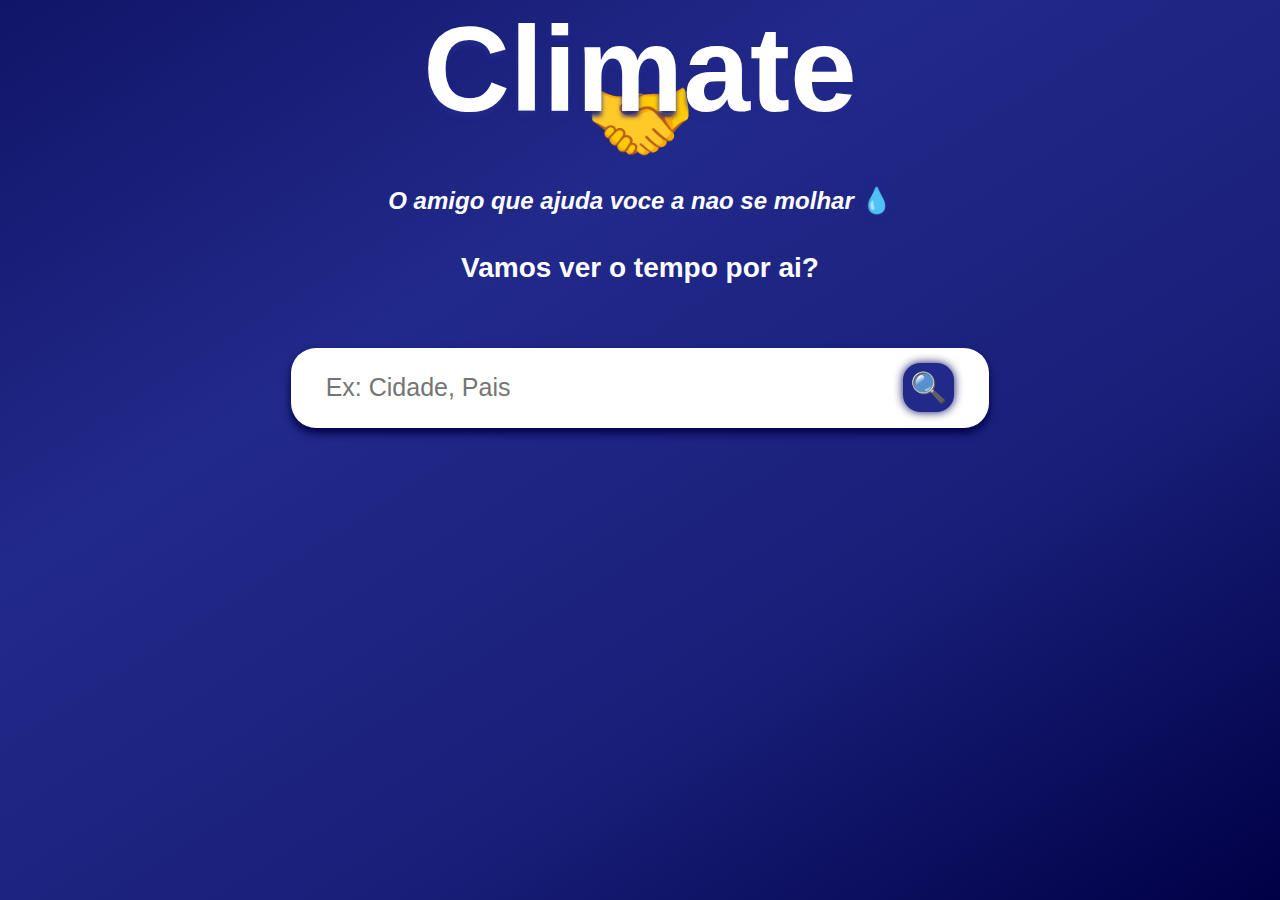
<file: index.html>
<!DOCTYPE html>
<html lang="pt-br">
<head>
    <meta charset="UTF-8">
    <meta name="viewport" content="width=device-width, initial-scale=1.0">
    <link rel="stylesheet" href="./index.css">
    <link rel="shortcut icon" href="./rain.ico" type="image/x-icon">
    <title>Climate</title>
</head>
<body>
    <header>
        <div class="wrapper">
            <h1>Climate</h1>
            <span class="hand-shake">🤝</span>
        </div>
        <h2>
            O amigo que ajuda voce a nao se molhar<span> 💧<span>
        </h2>
    </header>

    <main>
        <h2>Vamos ver o tempo por ai?</h2>
        <div class="search-container">
            <input type="text" id="search-bar" placeholder="Ex: Cidade, Pais" spellcheck="true">
            <button id="search-button" type="submit" onclick="getValue()">🔍</button>
        </div>
        <div id="response" class="hidden response-container">
                <h3 class="response-title"></h3>
                <h3 class="forecast"></h3>
            <p></p>
        </div>
    </main>

    <script src="./index.js"></script>
</body>
</html>
</file>
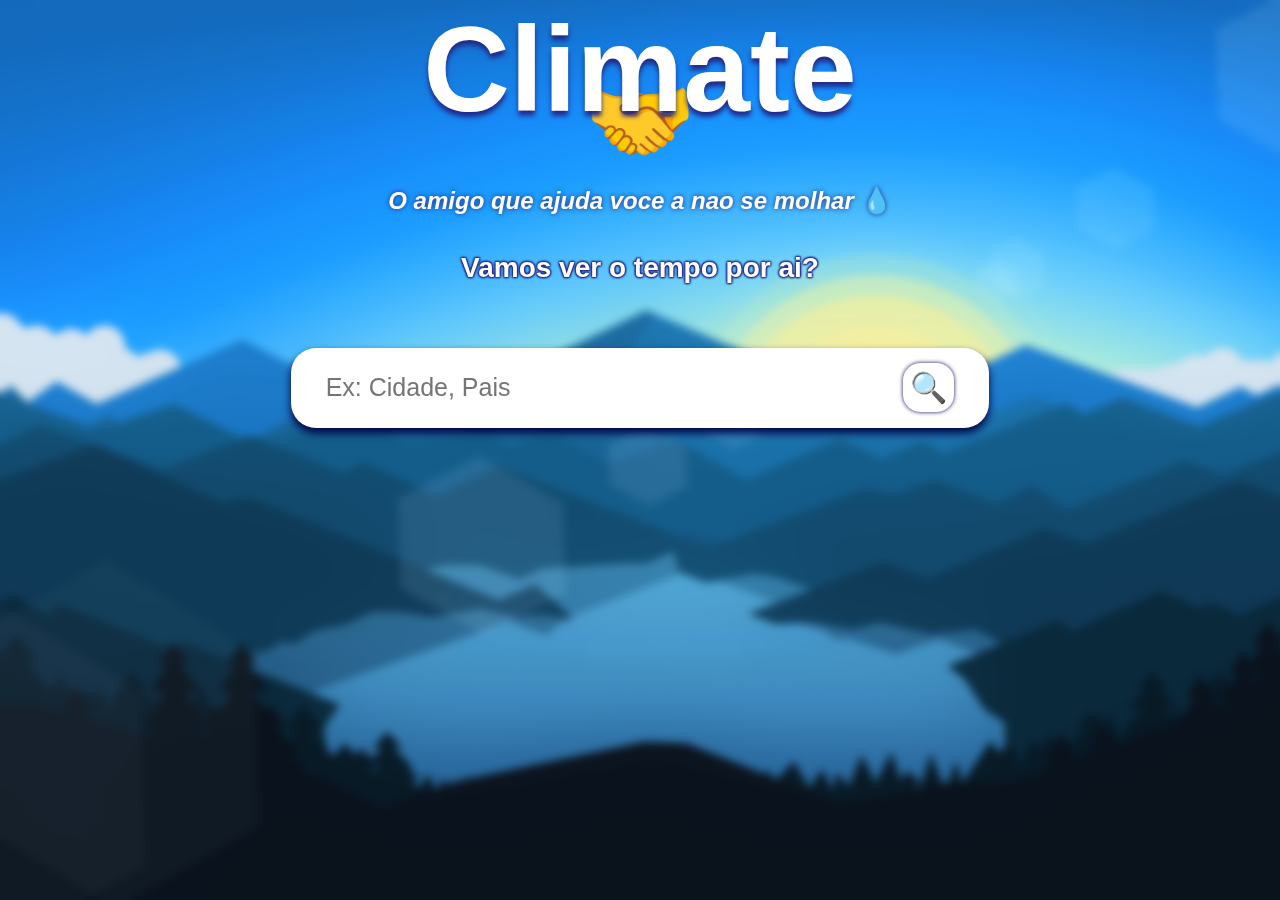
<file: src/index.html>
<!DOCTYPE html>
<html lang="pt-br">
<head>
    <meta charset="UTF-8">
    <meta name="viewport" content="width=device-width, initial-scale=1.0">
    <link rel="stylesheet" href="./index.css">
    <link rel="shortcut icon" href="./assets/rain.ico" type="image/x-icon">
    <title>Climate</title>
</head>
<body>
    <header>
        <div class="wrapper">
            <h1>Climate</h1>
            <span class="hand-shake">🤝</span>
        </div>
        <h2>
            O amigo que ajuda voce a nao se molhar<span> 💧<span>
        </h2>
    </header>

    <main>
        <h2>Vamos ver o tempo por ai?</h2>
        <div class="search-container">
            <input type="text" id="search-bar" placeholder="Ex: Cidade, Pais" spellcheck="true">
            <button id="search-button" type="submit" onclick="getValue()">🔍</button>
        </div>
        <div id="response" class="hidden response-container">
                <h3 class="response-title"></h3>
                <h3 class="forecast"></h3>
            <p></p>
        </div>
    </main>

    <script src="./index.js"></script>
</body>
</html>
</file>
<file: index.css>
:root {
    --clr-1: #000046;
    --clr-2: #080a57;
    --clr-3: #111568;
    --clr-4: #191f79;
    --clr-5: #21298a;
}

* {
    margin: 0;
    padding: 0;
    box-sizing: border-box;
    font-family: sans-serif;
}

body {
    position: relative;
    min-height: 100vh;
    background: linear-gradient(-32.5deg, var(--clr-1), var(--clr-4), var(--clr-5),var(--clr-3));
    /* background-color: var(--clr-5); */
}

header {
    display: flex;
    flex-flow: column;
    gap: 3rem;
    align-items: center;
    /* border: 1px solid red; */
    color: white;
    cursor: default;
    user-select: none;
}

.wrapper {
    position: relative;
    display: inherit;
    flex-flow: inherit;
    align-items: inherit;
}

.wrapper h1 {
    font-size: 120px;
    font-weight: bold;
    text-shadow: 0px 5px 5px var(--clr-5);
    z-index: 1;
}

.hand-shake {
    font-size: 90px;
    position: absolute;
    z-index: 0;
    top: 50%;
    transform-origin: center;
    /* text-shadow: 0px 0px 10px white; */
    transition: all .5s ease;
}

.hand-shake:hover {
    text-shadow: 0px 0px 15px rgba(255, 255, 255, 0.45);
    font-size: 85px;
}

header h2 {
    color: white;
    font-style: italic;
}

header h2 span {
    font-size: 25px;
    font-style: normal;
    text-shadow: 0px 0px 8px var(--clr-5);
}


main {
    display: flex;
    position: relative;
    flex-flow: column;
    align-items: center;
    position: relative;
    /* border: 1px solid red; */
    margin-top: 2rem;
    padding: 5px;
}

main h2 {
    font-size: 28px;
    font-weight: 900;
    color: white;
}

.search-container {
    position: relative;
    display: flex;
    flex-flow: column;
    justify-content: center;
    align-items: flex-start;
    margin-top: 5%;
    height: 80px;
    width: 55%;
    border-radius: 25px;
    background-color: white;
    box-shadow: 0px 5px 8px var(--clr-1);
    transition: all .5s ease-in-out;
    /* outline: none; */
}

.search-container:focus-within {
    box-shadow: none;
    outline: 8px solid var(--clr-1);
}

#search-bar {
    background-color: transparent;
    width: 80%;
    height: 100%;
    border: none;
    outline: none;
    font-size: 25px;
    color: var(--clr-1);
    padding-left: 5%;
}

#search-button {
    position: absolute;
    background-color: transparent;
    outline: none;
    border: none;
    border-radius: 35%;
    padding: 1%;
    right: 0;
    margin-right: 5%;
    font-size: 30px;
    cursor: pointer;
    background-color: var(--clr-5);
    transition: all .5s ease;
    text-align: center;
    box-shadow: 0px 0px 10px var(--clr-2);
    transform-origin: center;
}

#search-button:hover {
    background-color: var(--clr-3);
    font-size: 25px;
    border-radius: 40%;
    padding: 1.5%;
    box-shadow: 0px 0px 2px var(--clr-2);
}

.response-container {
    display: inline-block;
    position: relative;
    /* border: 1px solid rgb(187, 151, 151); */
    margin-top: 35px ;
    width: 60%;
    text-align: start;
    background: linear-gradient(to left, rgb(249, 255, 135), rgb(0, 200, 255) 50%);
    /* background: rgb(147, 197, 255); */
    padding: 2%;
    border-radius: 10px;
    box-shadow: 0px 0px 7px gray;
}

.hidden {
    display: none;
}


.response-container h3 {
    display: inline-block;
    color: white;
    margin-right: 10px;
}

.response-title {
    font-size: 35px;
}

#cards-container {
    position: absolute;
    width: 100%;
    height: 100%;
}
</file>
<file: src/index.css>
:root {
    --clr-1: #000046;
    --clr-2: #080a57;
    --clr-3: #111568;
    --clr-4: #191f79;
    --clr-5: #21298a;
}

* {
    margin: 0;
    padding: 0;
    box-sizing: border-box;
    font-family: sans-serif;
}

body {
    position: relative;
    min-height: 100dvh;
    background-image: url('./assets/bg.jpg');
    /* background: linear-gradient(-32.5deg, var(--clr-1), var(--clr-4), var(--clr-5),var(--clr-3)); */
    /* background-color: var(--clr-5); */
   background-size: cover;
   background-position: center;
   backdrop-filter: blur(4px);
}

header {
    display: flex;
    flex-flow: column;
    gap: 3rem;
    align-items: center;
    justify-content: center;
    /* border: 1px solid red; */
    color: white;
    cursor: default;
    user-select: none;
}

.wrapper {
    position: relative;
    display: inherit;
    flex-flow: inherit;
    align-items: inherit;
}

.wrapper h1 {
    font-size: 120px;
    font-weight: bold;
    text-shadow: 0px 5px 5px var(--clr-5);
    z-index: 1;
}

.hand-shake {
    font-size: 90px;
    position: absolute;
    z-index: 0;
    top: 50%;
    transform-origin: center;
    /* text-shadow: 0px 0px 10px white; */
    transition: all .5s ease;
}

.hand-shake:hover {
    text-shadow: 0px 5px 10px white;
    /* outline: 1px solid red; */
    font-size: 85px;
}

header h2 {
    color: white;
    font-style: italic;
    text-shadow: 0px 0px 5px var(--clr-5);
}

header h2 span {
    font-size: 25px;
    font-style: normal;
    /* text-shadow: 0px 0px 8px white; */
}


main {
    display: flex;
    position: relative;
    flex-flow: column;
    align-items: center;
    position: relative;
    /* border: 1px solid red; */
    margin-top: 2rem;
    padding: 5px;
}

main h2 {
    font-size: 28px;
    font-weight: 900;
    color: white;
    text-shadow:
    1px 1px 2px var(--clr-5),
    -1px 1px 2px var(--clr-5),
    -1px -1px 2px var(--clr-5),
    1px -1px 2px var(--clr-5);
}

.search-container {
    position: relative;
    display: flex;
    flex-flow: column;
    justify-content: center;
    align-items: flex-start;
    margin-top: 5%;
    height: 80px;
    width: 55%;
    border-radius: 25px;
    background-color: white;
    box-shadow: 0px 5px 8px var(--clr-1);
    transition: all .2s ease-in-out;
    /* outline: none; */
}

.search-container:focus-within {
    box-shadow: none;
    outline: 5px solid var(--clr-1);
}

#search-bar {
    background-color: transparent;
    width: 80%;
    height: 100%;
    border: none;
    outline: none;
    font-size: 25px;
    color: var(--clr-1);
    padding-left: 5%;
}

#search-button {
    position: absolute;
    background-color: transparent;
    outline: none;
    border: none;
    border-radius: 35%;
    padding: 1%;
    right: 0;
    margin-right: 5%;
    font-size: 30px;
    cursor: pointer;
    background-color: white;
    /* transition: all .5s ease; */
    text-align: center;
    box-shadow: 0px 0px 4px var(--clr-2);
    transform-origin: center;
}

#search-button:active {
    background-color: var(--clr-5);
}


.response-container {
    display: inline-block;
    position: relative;
    /* border: 1px solid rgb(187, 151, 151); */
    margin-top: 35px ;
    width: 60%;
    text-align: start;
    background: linear-gradient(to left, rgb(249, 255, 135), rgb(0, 200, 255) 50%);
    /* background: rgb(147, 197, 255); */
    padding: 2%;
    border-radius: 10px;
    box-shadow: 0px 0px 7px gray;
}

.hidden {
    display: none;
}


.response-container h3 {
    display: inline-block;
    color: white;
    margin-right: 10px;
}

.response-title {
    font-size: 35px;
}

#cards-container {
    position: absolute;
    width: 100%;
    height: 100%;
}

/* media query */

@media (max-width: 700px) {
    .wrapper h1 {
        font-size: 50px;
    }

    .hand-shake {
        font-size: 30px;
    }

    header {
        gap: 1rem;
        padding: 40px;
    }

    header h2 {
        width: 80%;
        text-align: center;
    }

    .search-container {
        position: relative;
        display: flex;
        flex-flow: column;
        justify-content: center;
        align-items: flex-start;
        margin-top: 5%;
        height: 50px;
        width: 85%;
        border-radius: 25px;
        background-color: white;
        box-shadow: 0px 5px 8px var(--clr-1);
        transition: all .5s ease-in-out;
        /* outline: none; */
    }

    #search-bar {
        background-color: transparent;
        width: 80%;
        height: 100%;
        border: none;
        outline: none;
        font-size: 15px;
        color: var(--clr-1);
        padding-left: 5%;
    }

    #search-button {
       font-size: 14px;
       padding: 5px 10px;
       border-radius: 15px;
       background-color: white;
       box-shadow: 0px 0px 3px var(--clr-2);
    }

    main h2 {
        text-align: center;
        font-size: 18px;  
    }

    .response-container {
        padding: 5%;
    }
}
</file>
